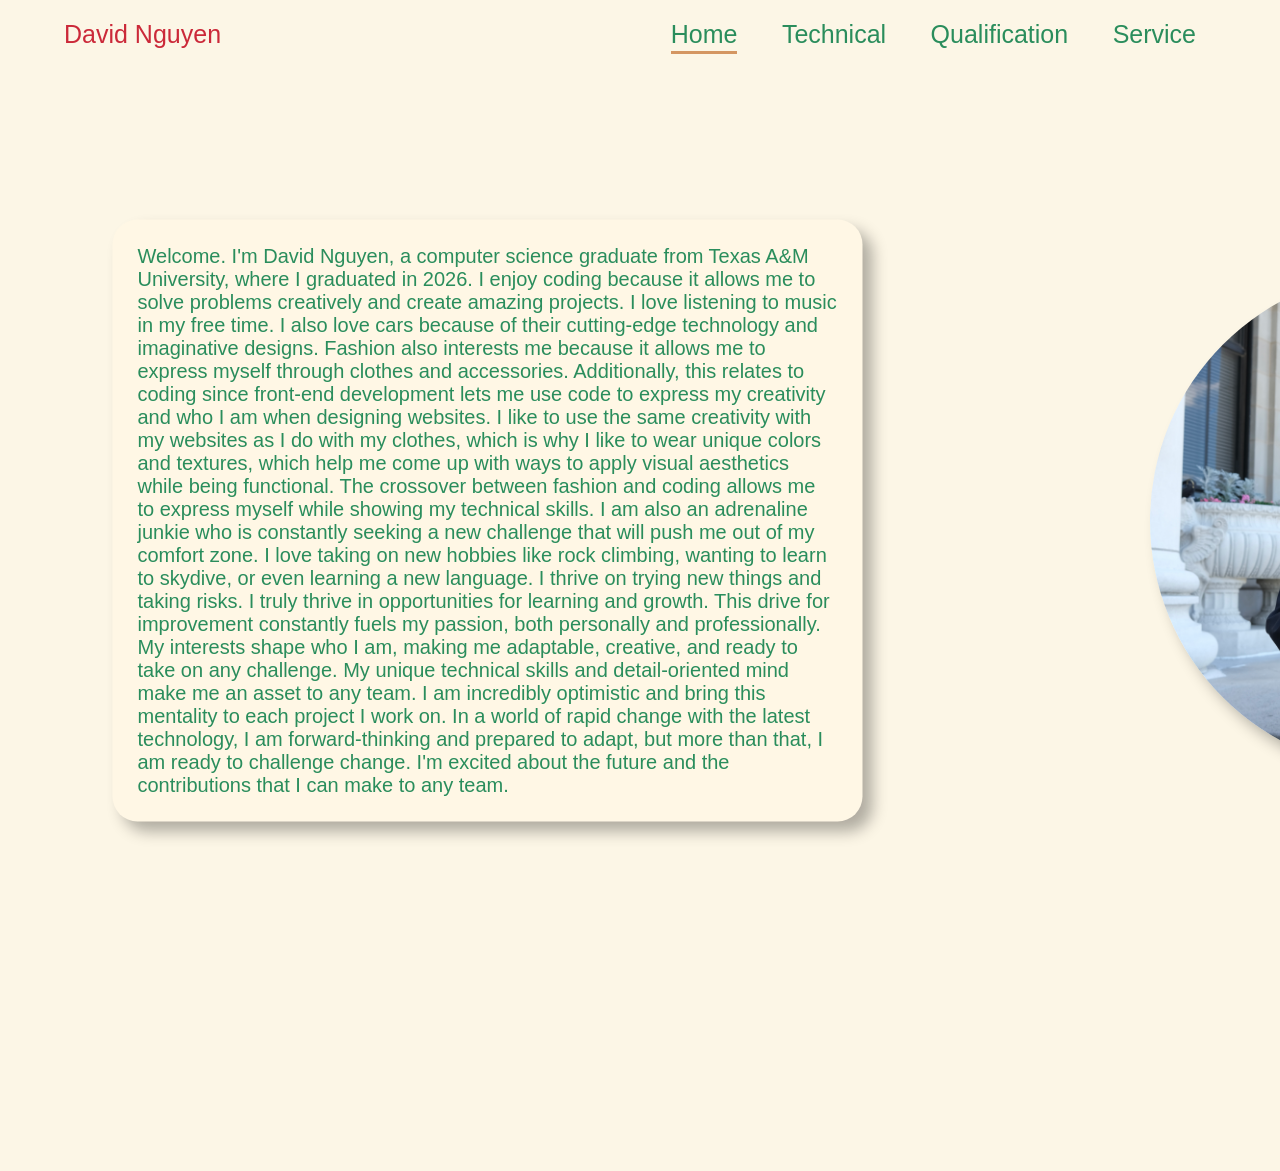
<file: index.html>
<!DOCTYPE html>
<!DOCTYPE html>
<html lang="en">
<head>
  <meta charset="UTF-8">
  <meta name="viewport" content="width=device-width, initial-scale=1.0">
  <link id="main" rel="stylesheet" type="text/css" href="main.css">
</head>
<div id = "header"></div>
    <div class="container">
        <nav>
            <div class="logoHome">David Nguyen</div>   
            <ul class = "tab">
                <li><a href="index.html"class="active">Home</a></li>
                <li><a href="techincal.html">Technical</a></li>
                <li><a href="qualification.html">Qualification</a></li>
                <li><a href="service.html">Service</a></li>
            </ul>
        </nav>
    </div>
</div>
<body>

<div class = "item">
  <p class = "land">
    Welcome. I'm David Nguyen, a computer science graduate from Texas A&M University, where I graduated in 2026. I enjoy coding because it allows me to solve problems creatively and create amazing projects. I love listening to music in my free time. I also love cars because of their cutting-edge technology and imaginative designs. Fashion also interests me because it allows me to express myself through clothes and accessories.
Additionally, this relates to coding since front-end development lets me use code to express my creativity and who I am when designing websites. I like to use the same creativity with my websites as I do with my clothes, which is why I like to wear unique colors and textures, which help me come up with ways to apply visual aesthetics while being functional. The crossover between fashion and coding allows me to express myself while showing my technical skills. I am also an adrenaline junkie who is constantly seeking a new challenge that will push me out of my comfort zone. I love taking on new hobbies like rock climbing, wanting to learn to skydive, or even learning a new language. I thrive on trying new things and taking risks. I truly thrive in opportunities for learning and growth. This drive for improvement constantly fuels my passion, both personally and professionally.
My interests shape who I am, making me adaptable, creative, and ready to take on any challenge. My unique technical skills and detail-oriented mind make me an asset to any team. I am incredibly optimistic and bring this mentality to each project I work on. In a world of rapid change with the latest technology, I am forward-thinking and prepared to adapt, but more than that, I am ready to challenge change. I'm excited about the future and the contributions that I can make to any team.  
</p>
</div>

<div class="profile">
    <div class="front">
      <img src="images/headshot.png" class="profile_pic">
    </div>
    <div class="back">
      <p>Back of the image</p>
      <div class = "about">Get To Know Me
        <a href="https://www.instagram.com/davidngvyen/">
            <img src="images/instagram.webp" class="instaPic">
        </a>
        <a href="https://open.spotify.com/user/31cx2vkfjb4j3ujjrwsalf5646o4">
            <img src="images/spotify.png" class="spotPic">
        </a>
        <a href="https://www.linkedin.com/in/david-nguyen-6062401a8/">
            <img src="images/linkedin.png" class="linkPic">
        </a>
        <a href="https://github.com/davidngvyen">
            <img src="images/github.png" class="gitPic">
        </a>
        <a href="https://youtu.be/QQIBfUHkyYo">
            <img src="images/youtube2.jpg" class="youPic">
        </a>
      </div>
    </div>
</div>

<script src="main.js"></script>

</body>
</html>
</file>
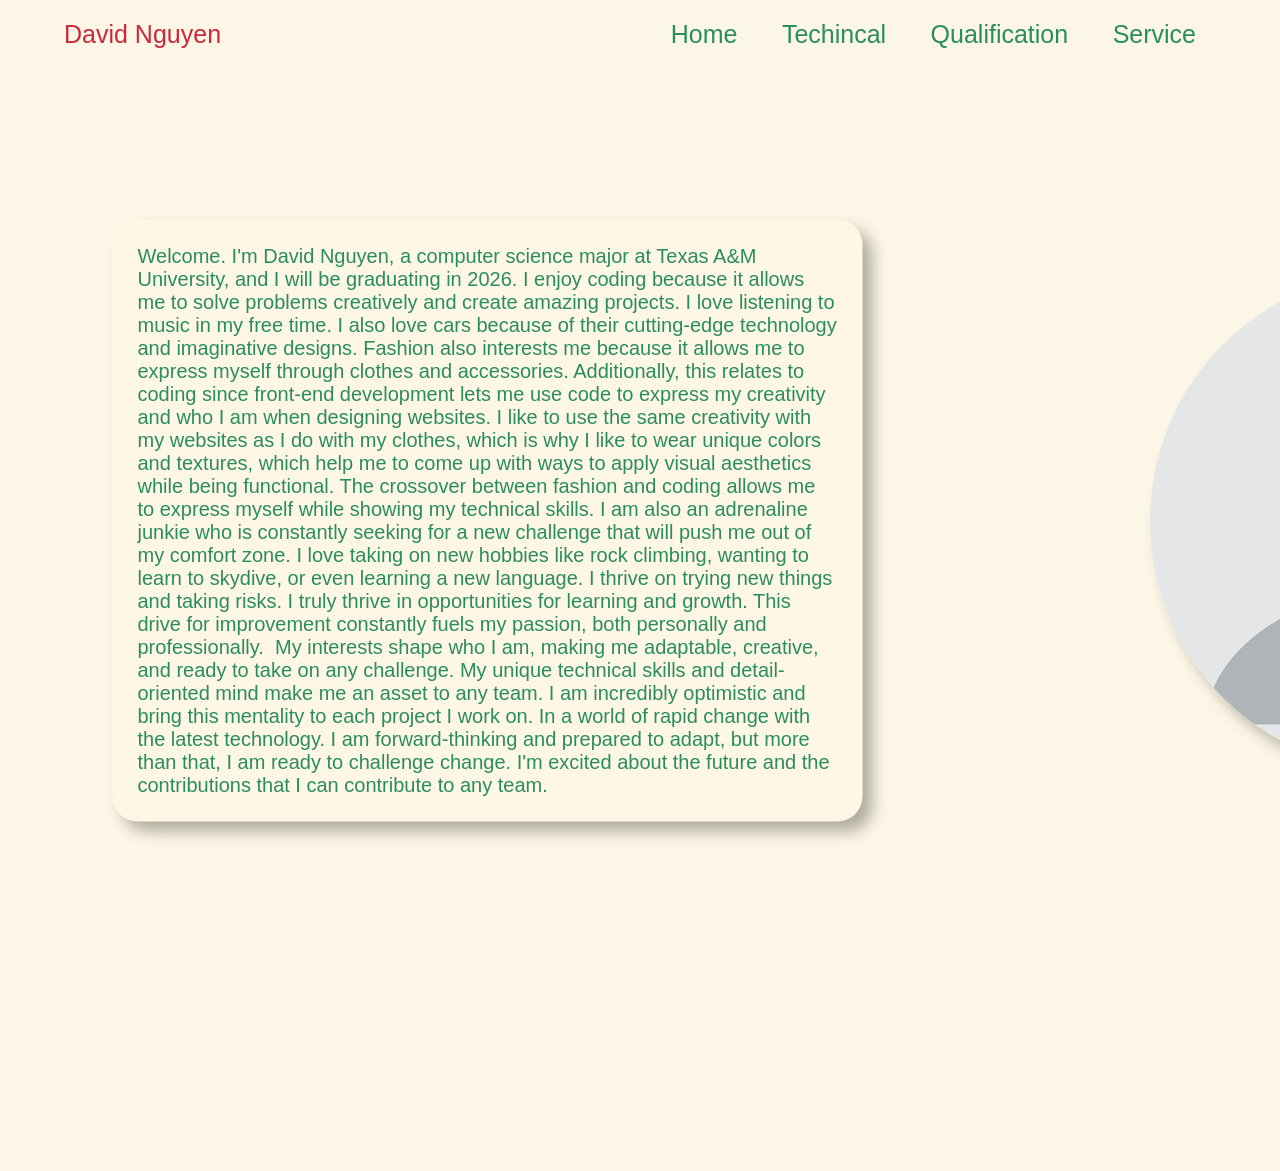
<file: landing.html>
<!DOCTYPE html>
<html lang="en">
<head>
  <meta charset="UTF-8">
  <meta name="viewport" content="width=device-width, initial-scale=1.0">
  <link id="main" rel="stylesheet" type="text/css" href="main.css">
</head>
<div id = "header"></div>
    <div class="container">
        <nav>
            <div class="logo">David Nguyen</div>   
            <ul>
                <li><a href="index.html">Home</a></li>
                <li><a href="techincal.html">Techincal</a></li>
                <li><a href="qualification.html">Qualification</a></li>
                <li><a href="service.html">Service</a></li>
            </ul>
        </nav>
    </div>
</div>
<body>

<div class = "item">
  <p class = "land">
    Welcome. I'm David Nguyen, a computer science major at Texas A&M University, and I will be graduating in 2026. I enjoy coding because it allows me to solve problems creatively and create amazing projects. I love listening to music in my free time. I also love cars because of their cutting-edge technology and imaginative designs. Fashion also interests me because it allows me to express myself through clothes and accessories.
 Additionally, this relates to coding since front-end development lets me use code to express my creativity and who I am when designing websites. I like to use the same creativity with my websites as I do with my clothes, which is why I like to wear unique colors and textures, which help me to come up with ways to apply visual aesthetics while being functional. The crossover between fashion and coding allows me to express myself while showing my technical skills. I am also an adrenaline junkie who is constantly seeking for a new challenge that will push me out of my comfort zone. I love taking on new hobbies like rock climbing, wanting to learn to skydive, or even learning a new language. I thrive on trying new things and taking risks. I truly thrive in opportunities for learning and growth. This drive for improvement constantly fuels my passion, both personally and professionally. 
 My interests shape who I am, making me adaptable, creative, and ready to take on any challenge. My unique technical skills and detail-oriented mind make me an asset to any team. I am incredibly optimistic and bring this mentality to each project I work on. In a world of rapid change with the latest technology. I am forward-thinking and prepared to adapt, but more than that, I am ready to challenge change. I'm excited about the future and the contributions that I can contribute to any team. </p> 
  </p>
</div>

<div class="profile">
    <div class="front">
      <img src="images/black.webp" class="profile_pic">
    </div>
    <div class="back">
      <p>Back of the image</p>
      <div class = "about">Get To Know Me
        <a href="https://www.instagram.com/davidngvyen/">
            <img src="images/instagram.webp" class="instaPic">
        </a>
        <a href="https://open.spotify.com/user/31cx2vkfjb4j3ujjrwsalf5646o4">
            <img src="images/spotify.png" class="spotPic">
        </a>
        <a href="https://www.linkedin.com/in/david-nguyen-6062401a8/">
            <img src="images/linkedin.png" class="linkPic">
        </a>
        <a href="https://github.com/davidngvyen">
            <img src="images/github.png" class="gitPic">
        </a>
        <a href="https://youtu.be/QQIBfUHkyYo">
            <img src="images/youtube2.jpg" class="youPic">
        </a>
      </div>
    </div>
</div>

<script src="main.js"></script>

</body>
</html>
</file>
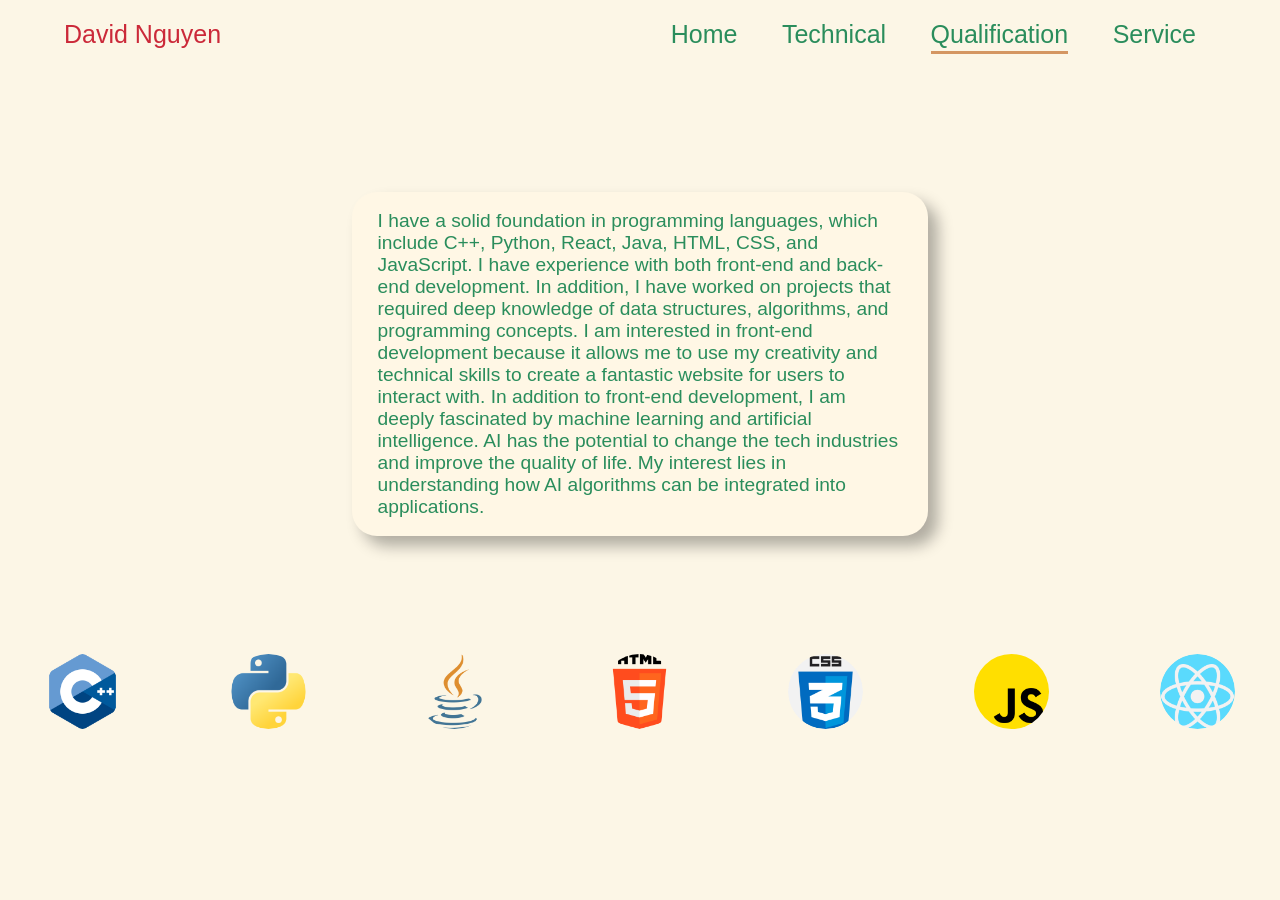
<file: qualification.html>
<!DOCTYPE html>
<html lang="en">
<head>
  <meta charset="UTF-8">
  <meta name="viewport" content="width=device-width, initial-scale=1.0">
  <link id="main" rel="stylesheet" type="text/css" href="main.css">
</head>
<body>
  <div id = "header"></div>
  <div class="container">
      <nav>
          <div class="logo">David Nguyen</div>   
          <ul>
              <li><a href="index.html">Home</a></li>
              <li><a href="techincal.html">Technical</a></li>
              <li><a href="qualification.html"class="active">Qualification</a></li>
              <li><a href="service.html">Service</a></li>
          </ul>
      </nav>
  </div>
</div>
<div class = "qualBody">
  <p class = qual> 
    I have a solid foundation in programming languages, which include C++, Python, React, Java, HTML, CSS, and JavaScript. I have experience with both front-end and back-end development. In addition, I have worked on projects that required deep knowledge of data structures, algorithms, and programming concepts. I am interested in front-end development because it allows me to use my creativity and technical skills to create a fantastic website for users to interact with. In addition to front-end development, I am deeply fascinated by machine learning and artificial intelligence. AI has the potential to change the tech industries and improve the quality of life. My interest lies in understanding how AI algorithms can be integrated into applications.
  </p> 
</div>
<div class="image-grid">
  <img src="images/c-.png" class="c++">
  <img src="images/python.png" class="python">
  <img src="images/java.png" class="java">
  <img src="images/html-5.png" class="html">
  <img src="images/css.png" class="css">
  <img src="images/js.png" class="js">
  <img src="images/react.png" class="react">
</div>
</body>
</html>
</file>
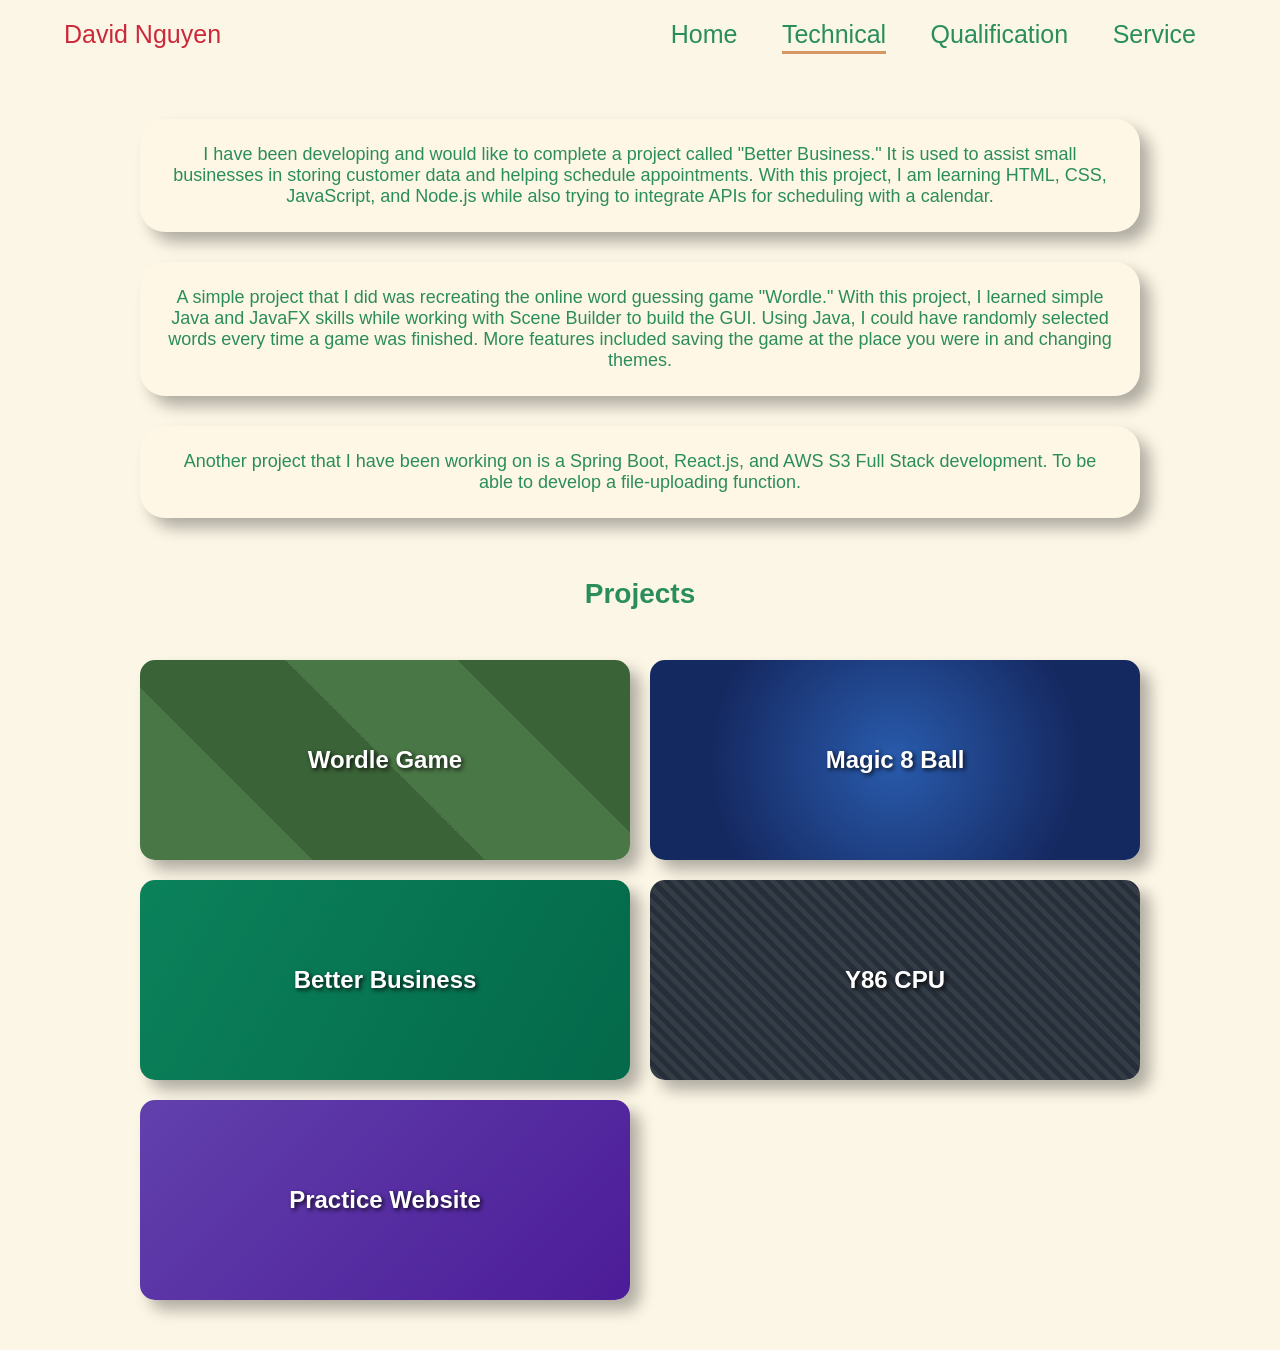
<file: techincal.html>
<!DOCTYPE html>
<html lang="en">
<head>
  <meta charset="UTF-8">
  <meta name="viewport" content="width=device-width, initial-scale=1.0">
  <link id="main" rel="stylesheet" type="text/css" href="main.css">
</head>
<body>
<div id="header"></div>
    <div class="container">
        <nav>
            <div class="logo">David Nguyen</div>   
            <ul>
                <li><a href="index.html">Home</a></li>
                <li><a href="techincal.html"class="active">Technical</a></li>
                <li><a href="qualification.html">Qualification</a></li>
                <li><a href="service.html">Service</a></li>
            </ul>
        </nav>
    </div>

<div class="tech">
    <p class="p1">
        I have been developing and would like to complete a project called "Better Business." It is used to assist small businesses in storing customer data and helping schedule appointments. With this project, I am learning HTML, CSS, JavaScript, and Node.js while also trying to integrate APIs for scheduling with a calendar.
    </p>
    
    <p class="p2">
        A simple project that I did was recreating the online word guessing game "Wordle." With this project, I learned simple Java and JavaFX skills while working with Scene Builder to build the GUI. Using Java, I could have randomly selected words every time a game was finished. More features included saving the game at the place you were in and changing themes.
    </p>
    
    <p class="p3">
        Another project that I have been working on is a Spring Boot, React.js, and AWS S3 Full Stack development. To be able to develop a file-uploading function.
    </p>
</div>

<h2 class="projects-heading">Projects</h2>

<div class="projects-grid">
    <div class="project-card">
        <div class="project-bg wordle-bg"></div>
        <div class="project-title">Wordle Game</div>
        <a href="https://github.com/davidngvyen/Wordle-Game" target="_blank" title="View Wordle Game project"></a>
    </div>
    
    <div class="project-card">
        <div class="project-bg magic8-bg"></div>
        <div class="project-title">Magic 8 Ball</div>
        <a href="https://github.com/davidngvyen/Magic-8-Ball" target="_blank" title="View Magic 8 Ball project"></a>
    </div>
    
    <div class="project-card">
        <div class="project-bg business-bg"></div>
        <div class="project-title">Better Business</div>
        <a href="https://github.com/davidngvyen/BetterBusinessWebsites" target="_blank" title="View Better Business project"></a>
    </div>
    
    <div class="project-card">
        <div class="project-bg cpu-bg"></div>
        <div class="project-title">Y86 CPU</div>
        <a href="https://github.com/davidngvyen/Y86_64bit_CPU" target="_blank" title="View Y86 CPU project"></a>
    </div>
    
    <div class="project-card">
        <div class="project-bg practice-bg"></div>
        <div class="project-title">Practice Website</div>
        <a href="https://github.com/davidngvyen/practice_website" target="_blank" title="View Practice Website project"></a>
    </div>
</div>

</body>
</html>
</file>
<file: main.css>
* {
        margin: 0;
        padding: 0;
        font-family: 'Poppins', sans-serif;
        box-sizing: border-box;
    }

    body {
        background-color: rgb(252, 246, 230);
        color: rgb(42, 141, 92);
    }

    .container {
        display: flex;
        flex-direction: column;
        padding: 10px 5%;
    }

    nav {
        display: flex;
        align-items: center;
        justify-content: space-between;
        flex-wrap: wrap;
    }

    .logoHome {
        width: 200px;
        font-size: 25px;
        color: rgb(203, 41, 57);
        visibility: hidden;
        animation: moveLogo 4s forwards;
        z-index: 10;
    }

    nav ul li {
        display: inline-block;
        list-style: none;
        margin: 10px 20px;
    }

    nav ul li a {
        color: rgb(42, 141, 92);
        text-decoration: none;
        font-size: 25px;
        position: relative;
    }

    nav ul li a::after {
        content: '';
        width: 0;
        height: 3px;
        background: rgb(212, 150, 98);
        position: absolute;
        left: 0;
        bottom: -6px;
        transition: 0.5s;
    }

    nav ul li a:hover::after {
        width: 100%;
    }

    .item {
        font-size: 20px;
        width: 750px;
        transform: translate(15%, 25%);
        box-shadow: 10px 10px 15px rgba(0, 0, 0, 0.3);
        border-radius: 25px;
        background-color: rgb(255, 247, 229);
        padding: 25px;
        visibility: hidden;
        animation: moveText 4s forwards;
    }

    .profile {
        height: 500px;
        width: 500px;
        position: relative;
        box-sizing: border-box;
        transition: transform 0.6s ease;
        perspective: 1000px;
        transform: translate(230%, -80%);
        visibility: visible;
        animation: moveall 5s forwards;
        pointer-events: none;
        z-index: 101;
    }

    .profile.animation-complete {
        pointer-events: auto;
    }

    .profile.animation-complete:hover .front {
        transform: rotateY(180deg);
    }

    .profile.animation-complete:hover .back {
        transform: rotateY(0deg);
    }

    .front, .back {
        position: absolute;
        top: 0;
        left: 0;
        height: 100%;
        width: 100%;
        backface-visibility: hidden;
        transition: transform 0.6s ease;
        border-radius: 500px;
        box-shadow: 10px 10px 15px rgba(0, 0, 0, 0.3);
    }

    .front {
        z-index: 2;
    }

    .back {
        background-color: gray;
        color: white;
        transform: rotateY(180deg);
    }

    .profile:hover .front {
        transform: rotateY(180deg);
    }

    .profile:hover .back {
        transform: rotateY(0deg);
    }

    .profile_pic {
        height: 100%;
        width: 100%;
        border-radius: 1000px;
        object-fit: cover;
    }

    .instaPic, .spotPic, .linkPic, .gitPic, .youPic {
        height: 100px;
        width: 100px;
        border-radius: 100px;
        box-shadow: 10px 10px 15px rgba(0, 0, 0, 0.3);
    }

    @keyframes moveall {
        0% { height: 850px; width: 850px; transform: translate(60%, -70%); animation-delay: 1s; }
        70% { visibility: hidden; }
        100% { transform: translate(230%, -80%); visibility: visible; }
    }

    @keyframes moveText {
        0% { transform: translate(80%, 20%); visibility: hidden; }
        12% { visibility: hidden; }
        100% { visibility: visible; }
    }

    @keyframes moveLogo {
        0% { transform: translate(500%, 1500%); visibility: hidden; }
        12% { visibility: hidden; }
        100% { visibility: visible; }
    }

    @keyframes navMove {
        0% { transform: translate(-550%, 1350%); }
    }

    .tab li {
        animation: navMove 4s;
    }

    .instaPic {
        transform: translate(50px, 350px);
        position: absolute;
        transition: transform 0.3s ease;
        transform-origin: center;
    }

    .spotPic {
        transform: translate(100px, 60px);
        position: absolute;
        transition: transform 0.3s ease;
        transform-origin: center;
    }

    .linkPic {
        transform: translate(100px, 200px);
        position: absolute;
        transition: transform 0.3s ease;
        transform-origin: center;
    }

    .gitPic {
        transform: translate(200px, 300px);
        position: absolute;
        transition: transform 0.3s ease;
        transform-origin: center;
    }

    .youPic {
        transform: translate(10px, 0px);
        position: absolute;
        transition: transform 0.3s ease;
        transform-origin: center;
    }

    .instaPic:hover, .spotPic:hover, .linkPic:hover, .gitPic:hover, .youPic:hover {
        transform: translate(50px, 350px) scale(1.1);
    }

    .spotPic:hover {
        transform: translate(100px, 60px) scale(1.1);
    }

    .linkPic:hover {
        transform: translate(100px, 200px) scale(1.1);
    }

    .gitPic:hover {
        transform: translate(200px, 300px) scale(1.1);
    }

    .youPic:hover {
        transform: translate(10px, 0px) scale(1.1);
    }

    .logo {
        width: 200px;
        font-size: 25px;
        color: rgb(203, 41, 57);
        z-index: 10;
    }

    .qualBody {
        font-size: clamp(14px, 1.5vw, 20px);
        width: 45vw;
        max-width: 750px;
        position: absolute;
        left: 50%;
        top: 50%;
        transform: translate(-50%, -75%);
        box-shadow: 10px 10px 15px rgba(0, 0, 0, 0.3);
        border-radius: 25px;
        background-color: rgb(255, 247, 229);
        padding: 2vh 2vw;
    }

    .servBody {
        font-size: clamp(14px, 1.5vw, 20px);
        width: 45vw;
        max-width: 750px;
        position: absolute;
        left: 50%;
        top: 50%;
        transform: translate(-50%,100%);
        box-shadow: 10px 10px 15px rgba(0, 0, 0, 0.3);
        border-radius: 25px;
        background-color: rgb(255, 247, 229);
        padding: 2vh 2vw;
    }

    .image-grid {
        display: grid;
        grid-template-columns: repeat(7, 1fr);
        grid-gap: 20px;
        justify-items: center;
        transform: translate(0% , 65vh);
    }

    .image-grid img {
        max-width: 75px;
        height: auto;
        border-radius: 100px;
        border-color: black;
    }

    .image-grid img:hover {
        transform: scale(1.1);
        box-shadow: 5px 5px 15px rgba(0, 254, 21, 0.3);
    }

    .tech {
        width: 80%;
        max-width: 1000px;
        margin: 50px auto;
        position: relative;
    }

    .tech p {
        text-align: center;
        color: rgb(42, 141, 92);
        font-size: 18px;
        background-color: rgb(255, 247, 229);
        padding: 25px;
        margin: 30px 0;
        border-radius: 25px;
        box-shadow: 10px 10px 15px rgba(0, 0, 0, 0.3);
    }

    .projects-grid {
        display: grid;
        grid-template-columns: repeat(2, 1fr);
        grid-gap: 20px;
        margin-top: 50px;
        width: 80%;
        max-width: 1000px;
        margin: 50px auto;
    }

    .project-card {
        position: relative;
        height: 200px;
        border-radius: 15px;
        overflow: hidden;
        box-shadow: 10px 10px 15px rgba(0, 0, 0, 0.3);
        transition: transform 0.3s ease;
    }

    .project-card:hover {
        transform: scale(1.05);
    }

    .project-bg {
        position: absolute;
        top: 0;
        left: 0;
        width: 100%;
        height: 100%;
        background-size: cover;
        background-position: center;
        filter: brightness(0.7);
    }

    .project-title {
        position: absolute;
        top: 50%;
        left: 50%;
        transform: translate(-50%, -50%);
        color: white;
        font-size: 24px;
        font-weight: bold;
        text-align: center;
        text-shadow: 2px 2px 4px rgba(0, 0, 0, 0.8);
        width: 100%;
        padding: 0 10px;
    }

    .project-card a {
        display: block;
        position: absolute;
        top: 0;
        left: 0;
        width: 100%;
        height: 100%;
        text-decoration: none;
        z-index: 10;
    }

    /* Project background images */
    .wordle-bg {
        background-color: #6aaa64; /* Wordle green color */
        background-image: linear-gradient(45deg, #6aaa64 25%, #538d4e 25%, #538d4e 50%, #6aaa64 50%, #6aaa64 75%, #538d4e 75%, #538d4e 100%);
    }

    .magic8-bg {
        background-color: #1e3a8a;
        background-image: radial-gradient(circle at center, #3b82f6 0%, #1e3a8a 70%);
    }

    .business-bg {
        background-color: #10b981;
        background-image: linear-gradient(120deg, #10b981, #059669);
    }

    .cpu-bg {
        background-color: #374151;
        background-image: repeating-linear-gradient(45deg, #374151, #374151 5px, #4b5563 5px, #4b5563 10px);
    }

    .practice-bg {
        background-color: #8b5cf6;
        background-image: linear-gradient(135deg, #8b5cf6, #6d28d9);
    }

    /* Projects heading */
    .projects-heading {
        text-align: center;
        font-size: 28px;
        color: rgb(42, 141, 92);
        margin-top: 60px;
        margin-bottom: 30px;
        font-weight: bold;
    }

    /* Active navigation link styling */
    nav ul li a::after {
        content: '';
        width: 0;
        height: 3px;
        background: rgb(212, 150, 98);
        position: absolute;
        left: 0;
        bottom: -6px;
        transition: 0.5s;
    }

    /* Style for active navigation item */
    nav ul li a.active::after {
        width: 100%;
    }

    /* When hovering ANY nav item, hide ALL active underlines */
    nav ul:hover li a.active::after {
        width: 0;
    }

    /* When hovering a specific nav item, show its underline */
    nav ul li a:hover::after {
        width: 100%;
    }

    /* When hovering the active nav item, ensure its underline shows */
    nav ul li a.active:hover::after {
        width: 100%;
    }

    /* Add these animations to your main.css file */

    /* Technical page animations */
    .tech p {
        visibility: hidden;
        animation: moveContentIn 1.5s forwards;
        animation-delay: 0.3s;
    }

    .tech p.p2 {
        animation-delay: 0.6s;
    }

    .tech p.p3 {
        animation-delay: 0.9s;
    }

    .projects-heading {
        visibility: hidden;
        animation: moveContentIn 1.5s forwards;
        animation-delay: 1.2s;
    }

    .projects-grid {
        visibility: hidden;
        animation: moveContentIn 1.5s forwards;
        animation-delay: 1.5s;
    }

    /* Qualification page animations */
    .qualBody {
        visibility: hidden;
        animation: moveQualBody 2s forwards;
        animation-delay: 0.5s;
    }

    .image-grid {
        visibility: hidden;
        animation: moveSkillsGrid 2s forwards;
        animation-delay: 1s;
    }

    /* Service page animations */
    .service-content {
        visibility: hidden;
        animation: moveContentIn 2s forwards;
        animation-delay: 0.5s;
    }

    /* Animation keyframes */
    @keyframes moveContentIn {
        0% { 
            transform: translate(0, 50vh);
            opacity: 0;
            visibility: hidden;
        }
        100% { 
            transform: translate(0, 0);
            opacity: 1;
            visibility: visible;
        }
    }

    @keyframes moveQualBody {
        0% { 
            transform: translate(0, 0);
            opacity: 0;
            visibility: hidden;
        }
        100% { 
            transform: translate(-50%, -75%);
            opacity: 1;
            visibility: visible;
        }
    }

    @keyframes moveSkillsGrid {
        0% { 
            transform: translate(0, 0);
            opacity: 0;
            visibility: hidden;
        }
        100% { 
            transform: translate(0%, 65vh);
            opacity: 1;
            visibility: visible;
        }
    }

    /* Animation for the logo on all pages */
    .logo {
        visibility: hidden;
        animation: fadeLogo 1.5s forwards;
    }

    @keyframes fadeLogo {
        0% { 
            transform: translateY(-50px);
            opacity: 0;
            visibility: hidden;
        }
        100% { 
            transform: translateY(0);
            opacity: 1;
            visibility: visible;
        }
    }

    /* Animation for navigation on all pages */
    nav ul {
        visibility: hidden;
        animation: slideInNav 1.5s forwards;
    }

    @keyframes slideInNav {
        0% { 
            transform: translateX(50px);
            opacity: 0;
            visibility: hidden;
        }
        100% { 
            transform: translateX(0);
            opacity: 1;
            visibility: visible;
        }
    }

    /* Project card staggered animation */
    .project-card:nth-child(1) {
        animation-delay: 1.6s;
    }

    .project-card:nth-child(2) {
        animation-delay: 1.8s;
    }

    .project-card:nth-child(3) {
        animation-delay: 2.0s;
    }

    .project-card:nth-child(4) {
        animation-delay: 2.2s;
    }

    .project-card:nth-child(5) {
        animation-delay: 2.4s;
    }

    /* Individual skill icon staggered animation */
    .image-grid img {
        visibility: hidden;
        animation: popIn 0.5s forwards;
    }

    .image-grid img:nth-child(1) {
        animation-delay: 1.2s;
    }

    .image-grid img:nth-child(2) {
        animation-delay: 1.3s;
    }

    .image-grid img:nth-child(3) {
        animation-delay: 1.4s;
    }

    .image-grid img:nth-child(4) {
        animation-delay: 1.5s;
    }

    .image-grid img:nth-child(5) {
        animation-delay: 1.6s;
    }

    .image-grid img:nth-child(6) {
        animation-delay: 1.7s;
    }

    .image-grid img:nth-child(7) {
        animation-delay: 1.8s;
    }

    @keyframes popIn {
        0% {
            transform: scale(0);
            visibility: hidden;
        }
        70% {
            transform: scale(1.2);
        }
        100% {
            transform: scale(1);
            visibility: visible;
        }
    }
</file>
